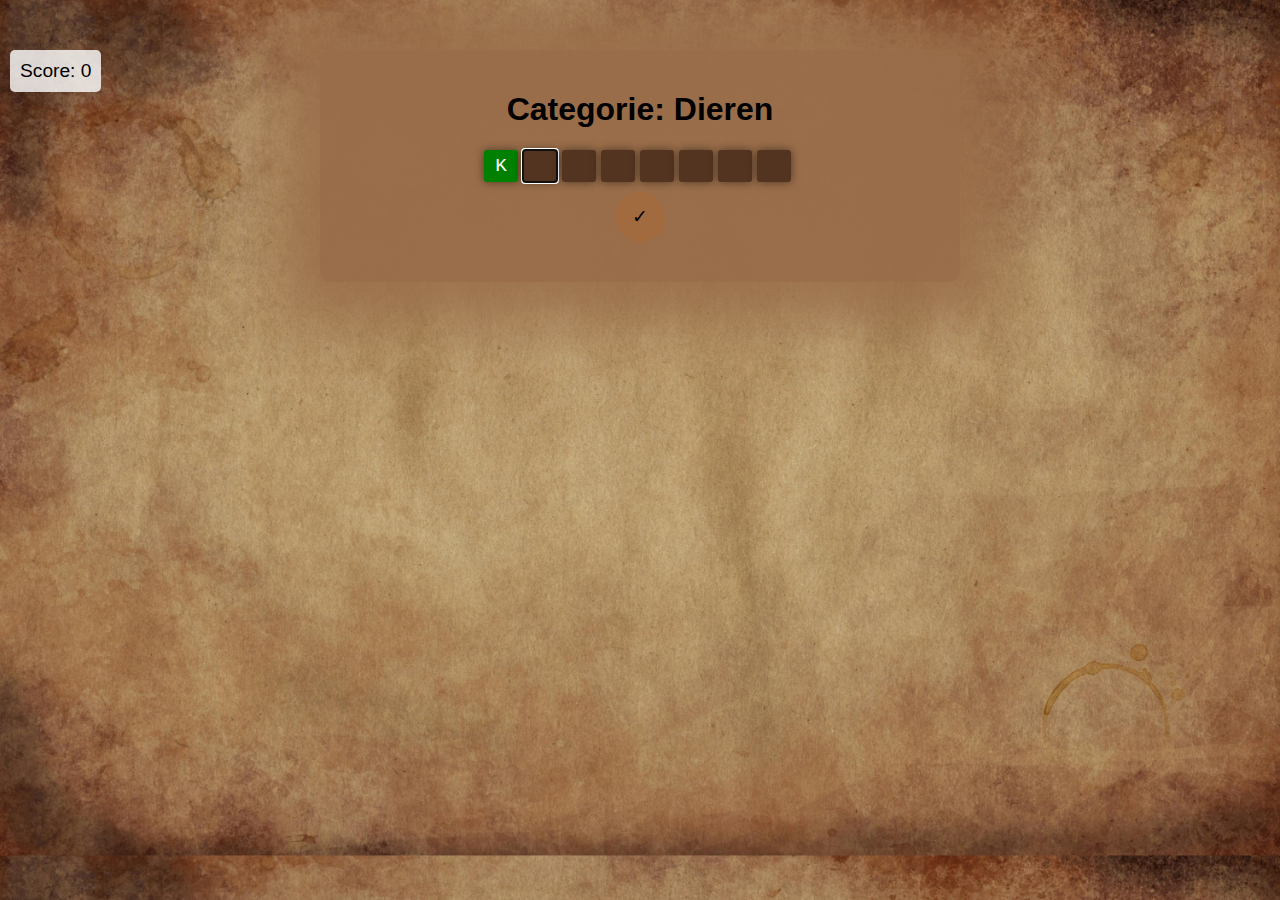
<file: wordle.html>
<!DOCTYPE html>
<html lang="nl">
<head>
    <meta charset="UTF-8">
    <meta name="viewport" content="width=device-width, initial-scale=1.0">
    <title>Wordle Spel</title>
    <link rel="stylesheet" href="./style/wordle.css">
</head>
<body>
    <div id="score-display">Score: 0</div>
    <div id="game-container">
        <h1 id="category-display"></h1>
        <div id="guess-rows"></div>
        <button id="gok" onclick="checkGuess()">✓</button>
        <div id="result-display"></div>
        <button id="new-game-button" style="display: none;" onclick="newGame()">Nieuw Spel</button>
    </div>
    
    <script src="script/wordle.js"></script>
</body>
</html>
</file>
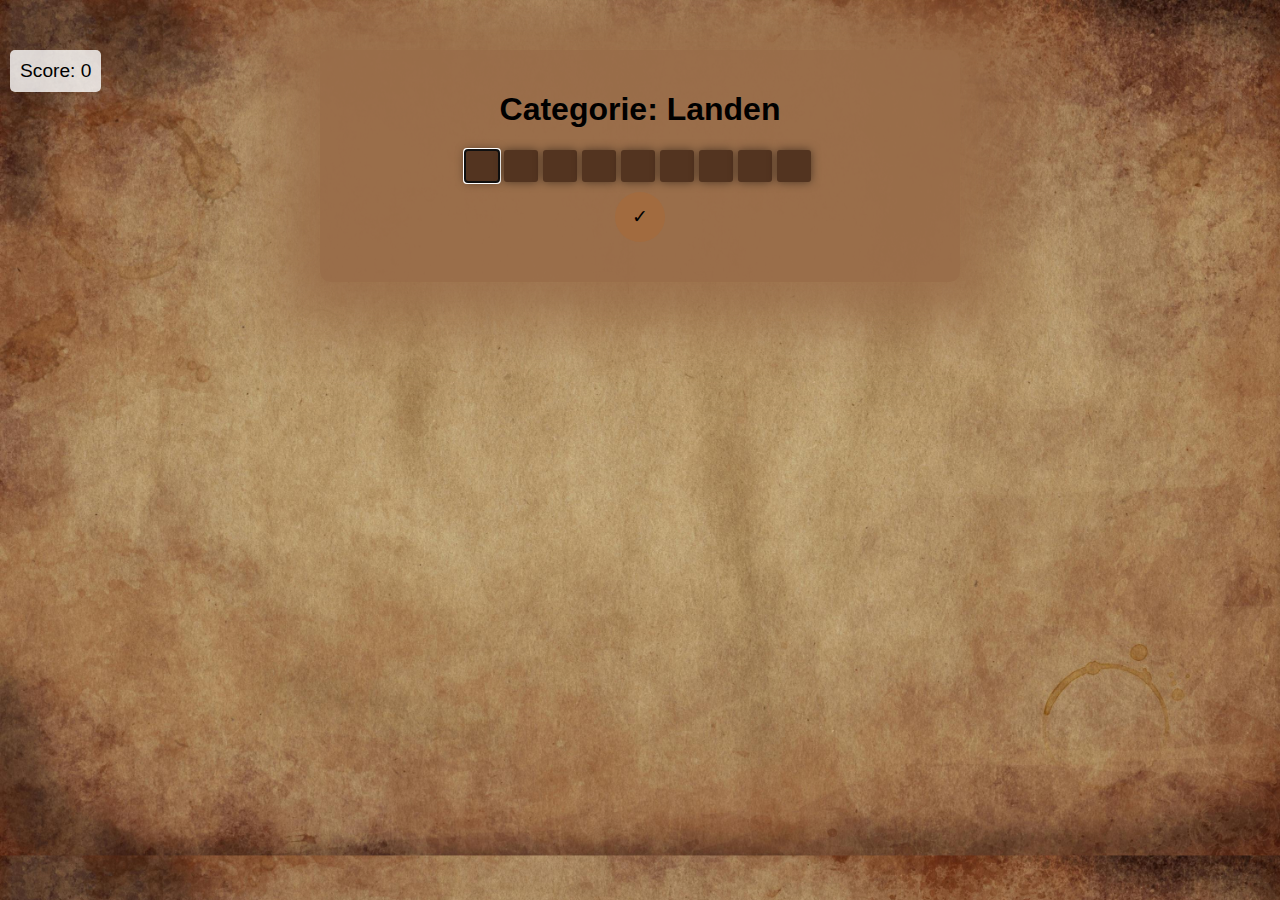
<file: wordle1.html>
<!DOCTYPE html>
<html lang="nl">
<head>
    <meta charset="UTF-8">
    <meta name="viewport" content="width=device-width, initial-scale=1.0">
    <title>Wordle Spel</title>
    <link rel="stylesheet" href="./style/wordle1.css">
</head>
<body>
    <div id="score-display">Score: 0</div>
    <div id="game-container">
        <h1 id="category-display"></h1>
        <div id="guess-rows"></div>
        <button id="gok" onclick="checkGuess()">✓</button>
        <div id="result-display"></div>
        <button id="new-game-button" style="display: none;" onclick="newGame()">Nieuw Spel</button>
    </div>
    
    <script src="script/wordle1.js"></script>
</body>
</html>
</file>
<file: style/wordle.css>
body {
    background-image: url('../img/achtergrond.png');
    background-size: cover;
    font-family: Arial, sans-serif;
    margin: 0;
    padding: 0;
    overflow-x: hidden; /* Prevent horizontal scroll due to blur */
}

#game-container {
    max-width: 600px;
    margin: 50px auto;
    padding: 20px;
    background: rgba(153, 109, 73, 0.9);
    border-radius: 10px;
    text-align: center;
    position: relative; /* Needed for the pseudo-elements */
    box-shadow: 0 0 30px 20px rgba(153, 109, 73, 0.5); /* Adding additional shadow to enhance blur effect */
}

#game-container::before, #game-container::after {
    content: '';
    position: absolute;
    top: -40px;
    left: -40px;
    right: -40px;
    bottom: -40px;
    z-index: -1;
    background: inherit;
    border-radius: inherit;
    filter: blur(30px);
    opacity: 0.6;
}

#game-container::before {
    top: -60px;
    left: -60px;
    right: -60px;
    bottom: -60px;
    filter: blur(40px);
    opacity: 0.4;
}

#word-display {
    font-size: 2em;
    margin-bottom: 20px;
}

.guess-row {
    display: flex;
    justify-content: center;
    margin-bottom: 10px;
}

.guess-row input {
    width: 30px; /* Breedte van elk blok */
    height: 30px; /* Hoogte van elk blok */
    background-color: #533420;
    text-align: center;
    font-size: 1.2em;
    margin-right: 5px; /* Ruimte tussen blokken */
    border: none; /* Rand verwijderen */
    border-radius: 3px;
    color: white;
    font-family: 'Courier New', Courier, monospace; /* Passend lettertype voor letters */
    box-shadow: 0 0 10px rgba(0, 0, 0, 0.5); /* Schaduw toevoegen */
}


#result-display {
    margin-bottom: 10px;
}

#score-display {
    position: absolute;
    left: 10px;
    top: 50px; /* Adjust based on the height of the game container */
    font-size: 1.2em;
    background-color: rgba(255, 255, 255, 0.8);
    padding: 10px;
    border-radius: 5px;
}

#gok {
    width: 50px;
    height: 50px;
    font-size: 1.2em;
    margin-bottom: 10px;
    border: none;
    background-color: #a26b3f;
    border-radius: 50px;
}

.correct {
    background-color: green;
    color: white;
}

.misplaced {
    background-color: orange;
    color: white;
}

.wrong {
    background-color: red;
    color: white;
}
.guess-row {
    display: flex;
    justify-content: center;
    margin-bottom: 10px;
}

.guess-row input {
    width: 30px; /* Breedte van elk blok */
    height: 30px; /* Hoogte van elk blok */
    background-color: #533420;
    text-align: center;
    font-size: 1.2em;
    margin-right: 5px; /* Ruimte tussen blokken */
    border: none; /* Rand verwijderen */
    border-radius: 3px;
    color: white;
    font-family: 'Courier New', Courier, monospace; /* Passend lettertype voor letters */
    box-shadow: 0 0 10px rgba(0, 0, 0, 0.5); /* Schaduw toevoegen */
}

.guess-row input.correct {
    background-color: green;
}

.guess-row input.misplaced {
    background-color: orange;
}

.guess-row input.wrong {
    background-color: red;
}
.guess-row input {
    -webkit-user-select: none; /* Voor oudere versies van Chrome/Safari */
    -moz-user-select: none; /* Voor oudere versies van Firefox */
    -ms-user-select: none; /* Voor oudere versies van IE/Edge */
    user-select: none; /* Standaard */
}
</file>
<file: style/wordle1.css>
body {
    background-image: url('../img/achtergrond.png');
    background-size: cover;
    font-family: Arial, sans-serif;
    margin: 0;
    padding: 0;
    overflow-x: hidden; /* Prevent horizontal scroll due to blur */
}

#game-container {
    max-width: 600px;
    margin: 50px auto;
    padding: 20px;
    background: rgba(153, 109, 73, 0.9);
    border-radius: 10px;
    text-align: center;
    position: relative; /* Needed for the pseudo-elements */
    box-shadow: 0 0 30px 20px rgba(153, 109, 73, 0.5); /* Adding additional shadow to enhance blur effect */
}

#game-container::before, #game-container::after {
    content: '';
    position: absolute;
    top: -40px;
    left: -40px;
    right: -40px;
    bottom: -40px;
    z-index: -1;
    background: inherit;
    border-radius: inherit;
    filter: blur(30px);
    opacity: 0.6;
}

#game-container::before {
    top: -60px;
    left: -60px;
    right: -60px;
    bottom: -60px;
    filter: blur(40px);
    opacity: 0.4;
}

#word-display {
    font-size: 2em;
    margin-bottom: 20px;
}

.guess-row {
    display: flex;
    justify-content: center;
    margin-bottom: 10px;
}

.guess-row input {
    width: 30px; /* Breedte van elk blok */
    height: 30px; /* Hoogte van elk blok */
    background-color: #533420;
    text-align: center;
    font-size: 1.2em;
    margin-right: 5px; /* Ruimte tussen blokken */
    border: none; /* Rand verwijderen */
    border-radius: 3px;
    color: white;
    font-family: 'Courier New', Courier, monospace; /* Passend lettertype voor letters */
    box-shadow: 0 0 10px rgba(0, 0, 0, 0.5); /* Schaduw toevoegen */
}


#result-display {
    margin-bottom: 10px;
}

#score-display {
    position: absolute;
    left: 10px;
    top: 50px; /* Adjust based on the height of the game container */
    font-size: 1.2em;
    background-color: rgba(255, 255, 255, 0.8);
    padding: 10px;
    border-radius: 5px;
}

#gok {
    width: 50px;
    height: 50px;
    font-size: 1.2em;
    margin-bottom: 10px;
    border: none;
    background-color: #a26b3f;
    border-radius: 50px;
}

.correct {
    background-color: green;
    color: white;
}

.misplaced {
    background-color: orange;
    color: white;
}

.wrong {
    background-color: red;
    color: white;
}
.guess-row {
    display: flex;
    justify-content: center;
    margin-bottom: 10px;
}

.guess-row input {
    width: 30px; /* Breedte van elk blok */
    height: 30px; /* Hoogte van elk blok */
    background-color: #533420;
    text-align: center;
    font-size: 1.2em;
    margin-right: 5px; /* Ruimte tussen blokken */
    border: none; /* Rand verwijderen */
    border-radius: 3px;
    color: white;
    font-family: 'Courier New', Courier, monospace; /* Passend lettertype voor letters */
    box-shadow: 0 0 10px rgba(0, 0, 0, 0.5); /* Schaduw toevoegen */
}

.guess-row input.correct {
    background-color: green;
}

.guess-row input.misplaced {
    background-color: orange;
}

.guess-row input.wrong {
    background-color: red;
}
.guess-row input {
    -webkit-user-select: none; /* Voor oudere versies van Chrome/Safari */
    -moz-user-select: none; /* Voor oudere versies van Firefox */
    -ms-user-select: none; /* Voor oudere versies van IE/Edge */
    user-select: none; /* Standaard */
}
</file>
